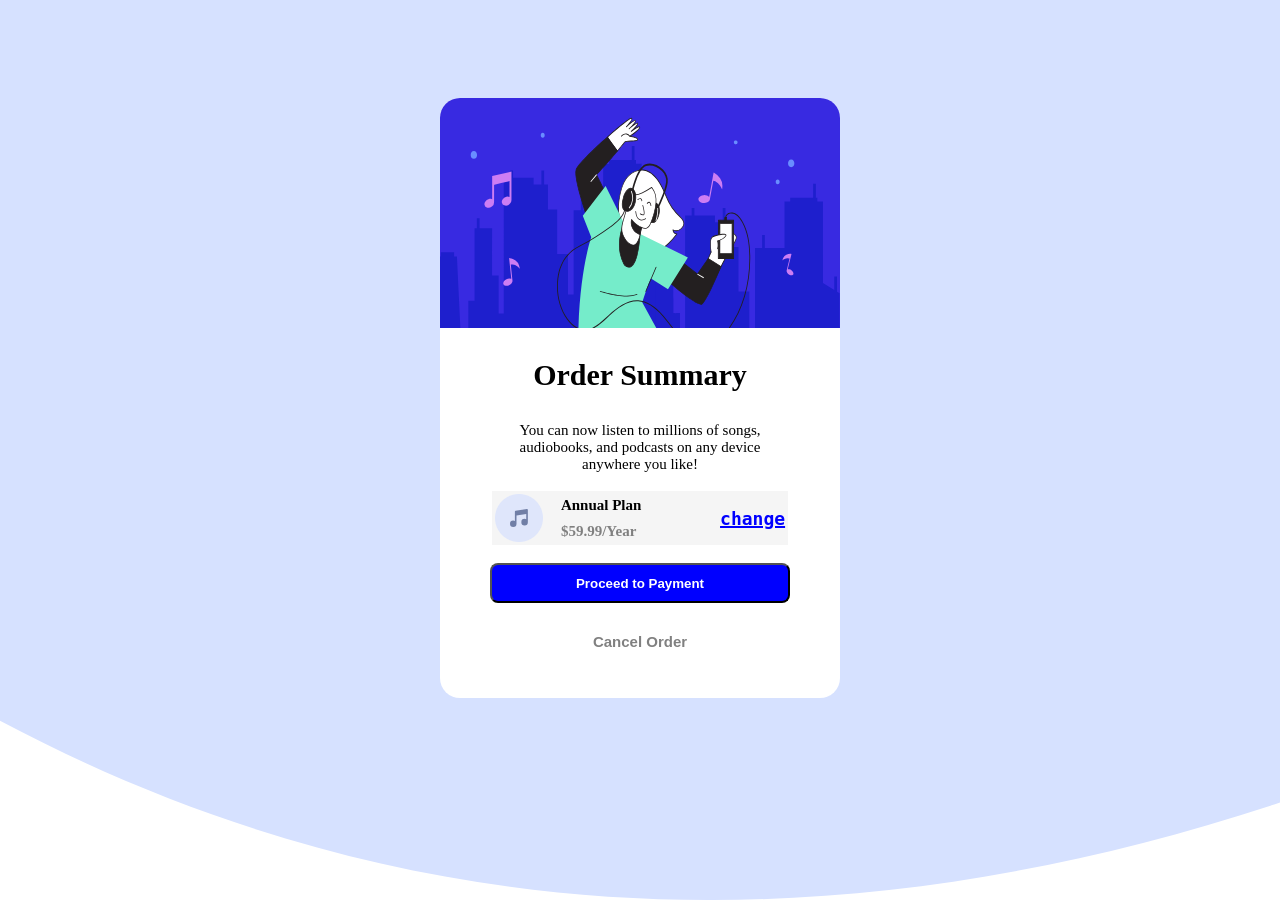
<file: index.html>
<html>

<head>
  <link rel="stylesheet" href="./order_summary.css">
  <title>Order Summary</title>
</head>

<body><br><br><br><br><br>
  <center>
    <section><img src="./illustration-hero.svg" height="230px" width="400px" border-top-left-radius="20px"border-top-right-radius: 20px; alt="">
      <p><b>Order Summary</b></p>
      <center>
        <div>You can now listen to millions of songs, audiobooks, and podcasts on any device anywhere you like!</div>
      </center><br>
      <table style="background-color: whitesmoke;">
        <tr>
          <td rowspan="2"><img src="./image.png" alt=""></td>
          <th style="padding-left: 15px; font-size: 15px;">Annual Plan</th>
          <td rowspan="2"> <pre>        <span style="font-size: 20px;"> <u style="color: blue;"><b style="font-size: 18px;">change</b></u></span></pre></td>
        </tr>
        <tr>
          <td style="padding-left: 15px; color: gray;font-size: 15px;"><b>$59.99/Year</b></td>
        </tr>
      </table>
      </div><br>
      <button class="b1"><b>Proceed to Payment</b></button><br> <br>
      <button class="b2"><b>Cancel Order</b></button>
    </section>
  </center>
</body>

</html>
</file>
<file: order_summary.css>
body{
    background-image: url(./pattern-background-desktop.svg);
    background-repeat: no-repeat;
    background-size: cover
}
section{
    height: 600px;
    width: 400px;
    background-color: white;
    border-radius: 20px;
}
img{
    border-top-left-radius: 20px;
    border-top-right-radius: 20px;
}
p{
    font-size: 30px;
}
div{
    font-size: 15px;
    padding-left: 60px;
    padding-right: 60px;
}
.b1{
    background-color: blue;
    color: white;
    height: 40px;
    width: 300px;
    border-radius: 8px;
}
.b2{
    background-color: white;
    color: grey;
    width: 200px;
    height: 40px;
    border: 0px;
    font-size: 15px;
}
</file>
